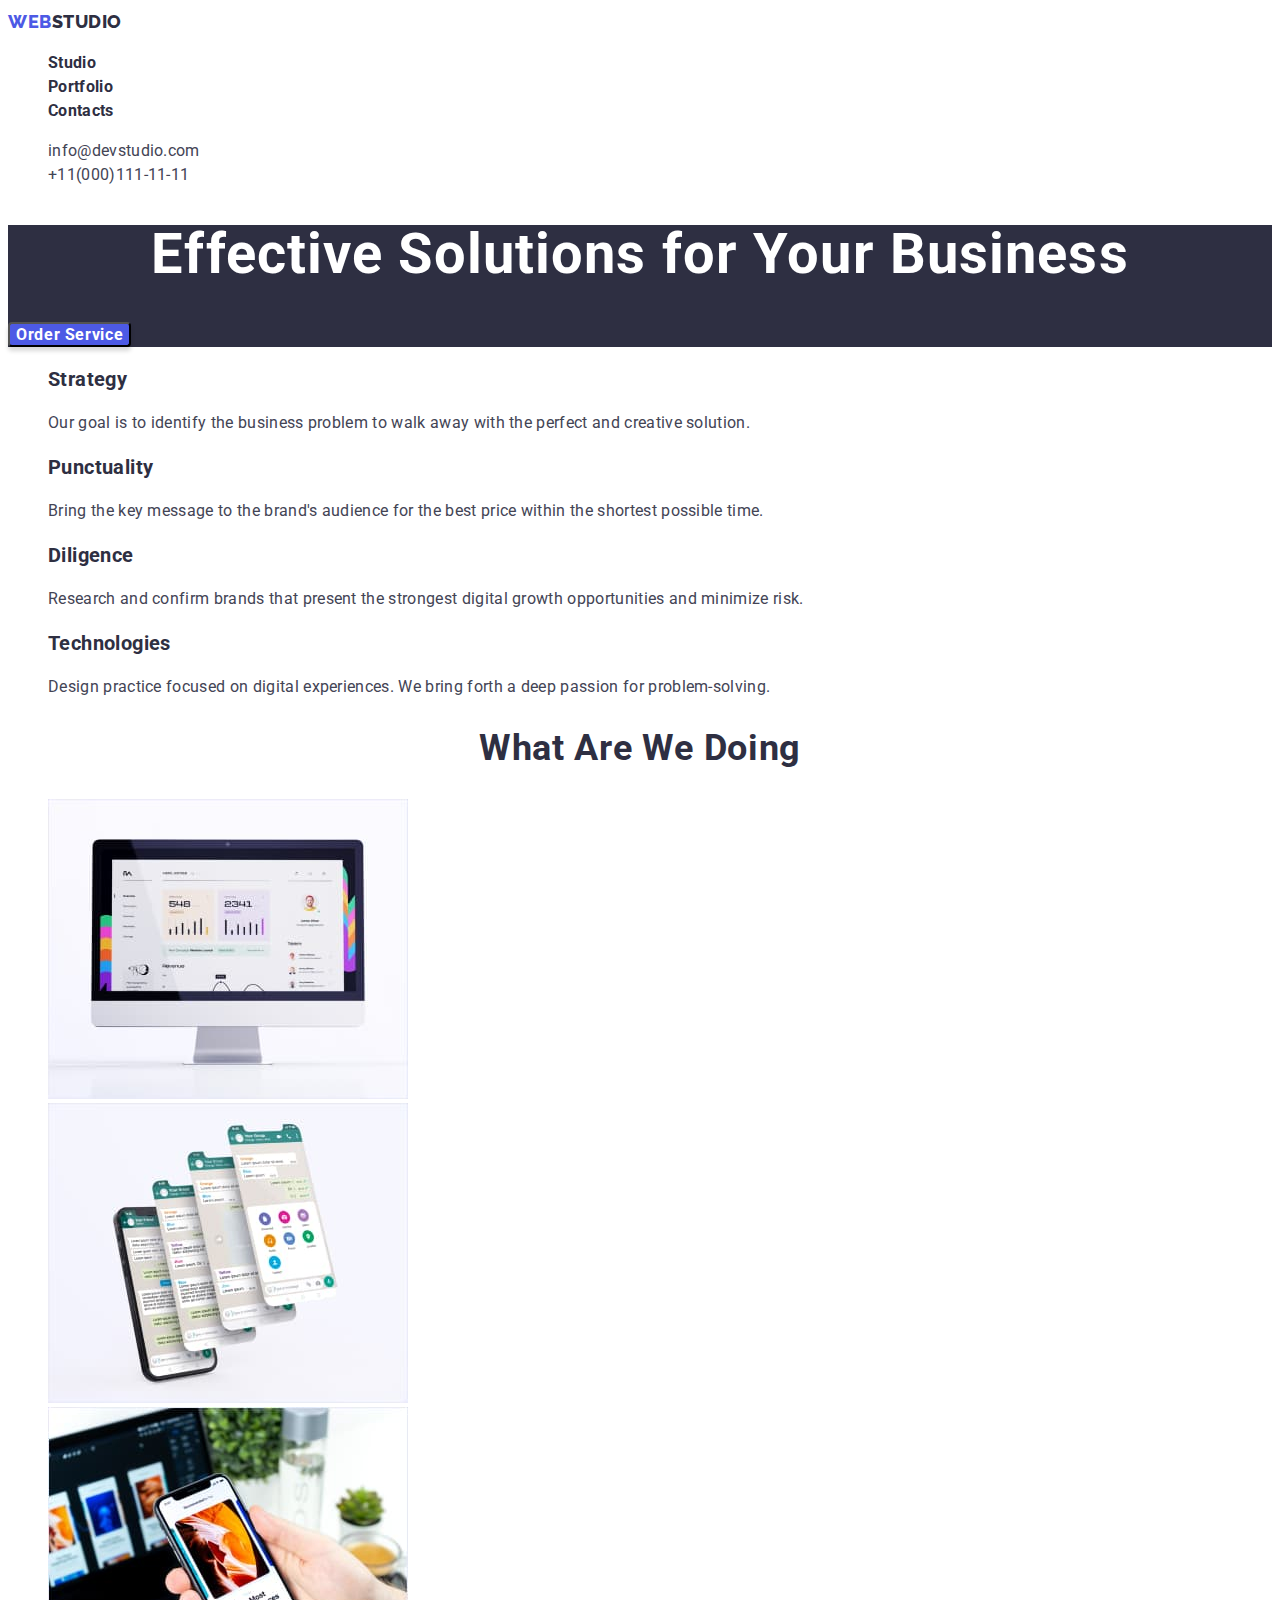
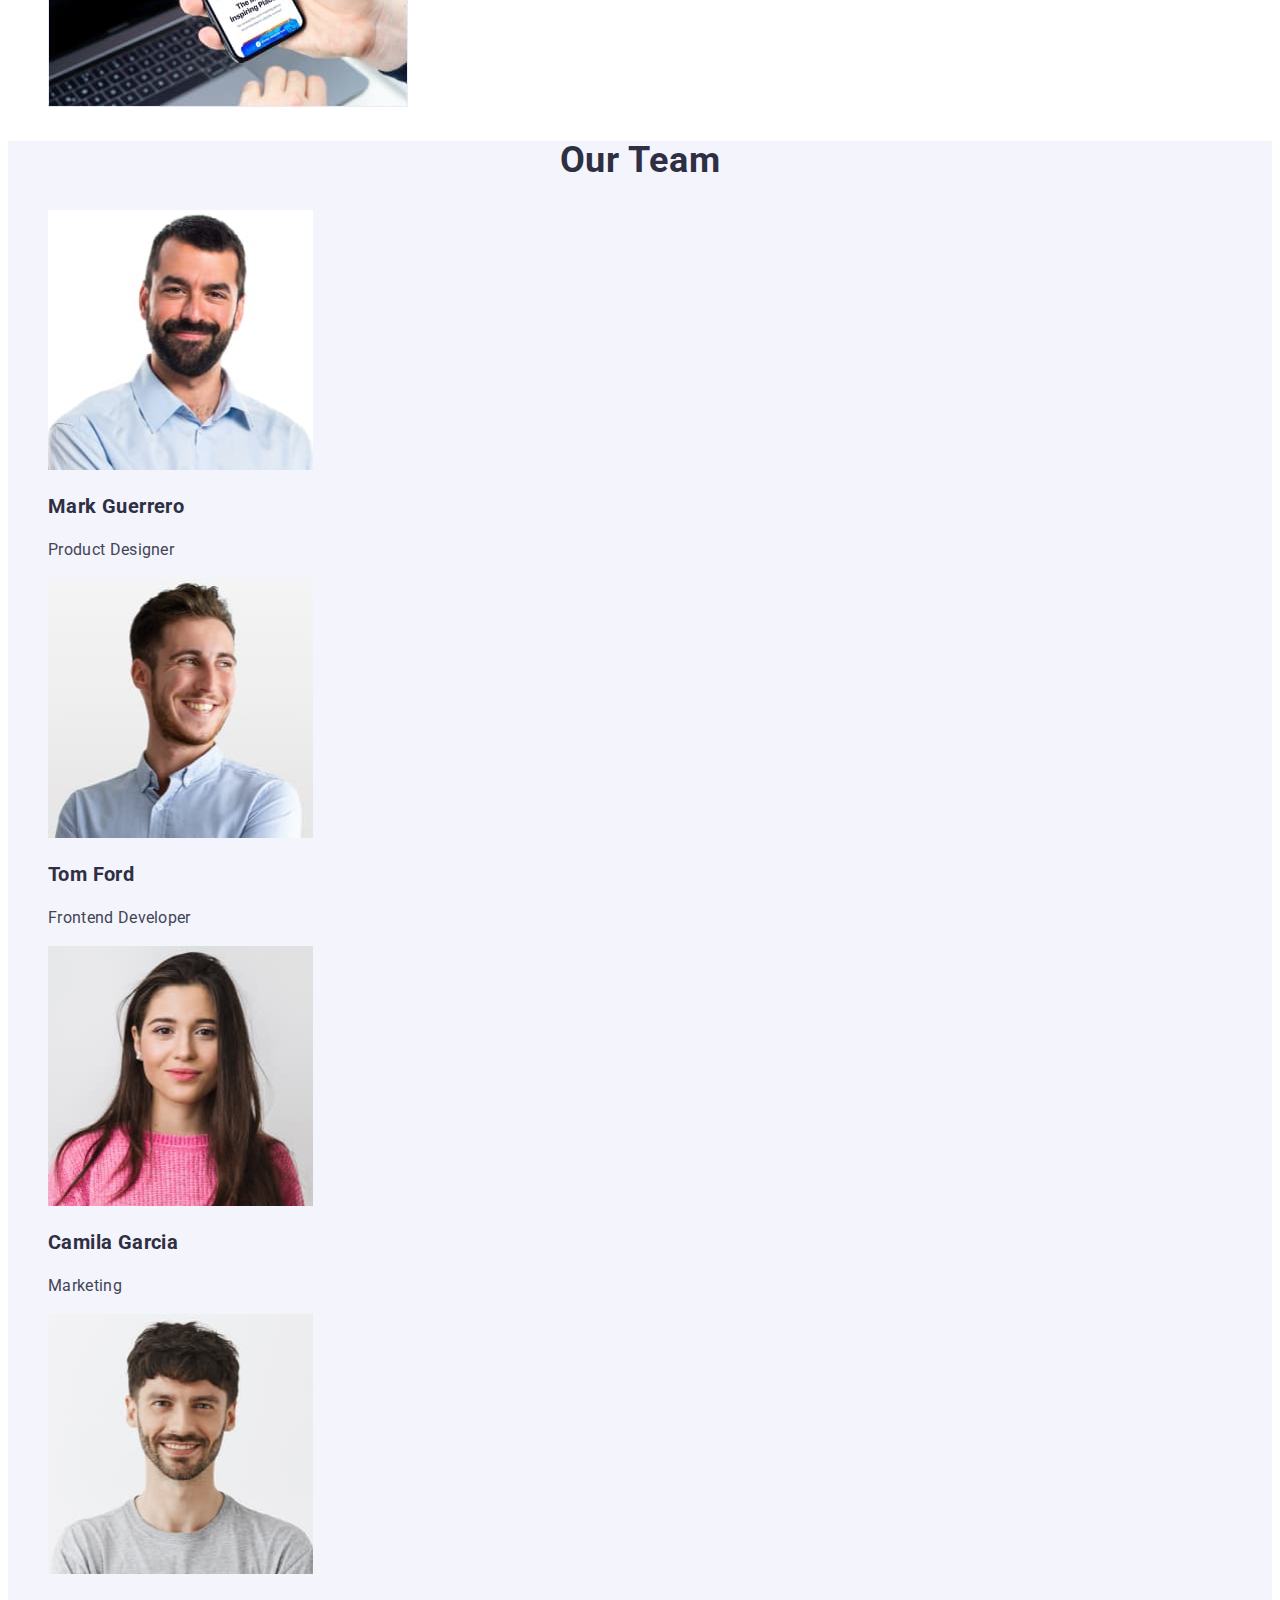
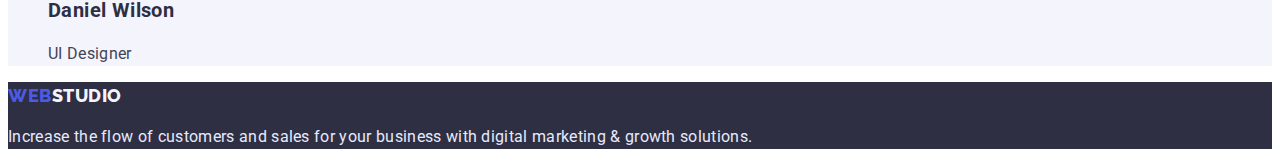
<file: index.html>
<!DOCTYPE html>
<html lang="en">
  <head>
    <meta charset="UTF-8" />
    <meta http-equiv="X-UA-Compatible" content="IE=edge" />
    <meta name="viewport" content="width=device-width, initial-scale=1.0" />
    <title>pagetitle</title>
    <link rel="preconnect" href="https://fonts.googleapis.com" />
    <link rel="preconnect" href="https://fonts.gstatic.com" crossorigin />
    <link
      href="https://fonts.googleapis.com/css2?family=Raleway:wght@700;800&family=Roboto:wght@400;500;700;900&display=swap"
      rel="stylesheet"
    />
    <link rel="stylesheet" href="./css/styles.css" />
    <style>
      /* ... */
    </style>
  </head>
  <body>
    <!--Шапка сторінки-->
    <header class="page-header">
      <!--Навігація на інші сторінки-->
      <nav class="page-nav">
        <!--Логотип текстовий-->
        <a class="logo link" href="index.html"
          >WEB<span class="logo-textdark">STUDIO</span>
        </a>
        <ul class="list menu">
          <li class="menu-item">
            <a class="link menu-link" href="index.html">Studio</a>
          </li>
          <li class="menu-item">
            <a class="link menu-link" href="./portfolio.html">Portfolio</a>
          </li>
          <li class="menu-item">
            <a class="link menu-link" href="index.html">Contacts</a>
          </li>
        </ul>
      </nav>

      <!--Contacts-->
      <ul class="list contacts">
        <li class="contact-item">
          <a
            class="link section-description contact-link"
            href="mailto:info@devstudio.com"
            >info@devstudio.com</a
          >
        </li>
        <li class="contact-item">
          <a
            class="link section-description contact-link"
            href="tel:+11(000)111-11-11"
            >+11(000)111-11-11</a
          >
        </li>
      </ul>
    </header>

    <!--Sections-->
    <main>
      <!--HERO-->
      <section class="hero">
        <h1 class="main-title">Effective Solutions for Your Business</h1>
        <button class="modal-btn" type="button">Order Service</button>
      </section>

      <!--About us-->
      <section>
        <!--прихований на сторінці, найкраще щоб в клжній секції був заголовок-->
        <h2 class="visually-hidden">About us</h2>

        <ul class="list about">
          <li class="about-item">
            <h3 class="thirdly-title">Strategy</h3>
            <p class="section-description">
              Our goal is to identify the business problem to walk away with the
              perfect and creative solution.
            </p>
          </li>
          <li class="about-item">
            <h3 class="thirdly-title">Punctuality</h3>
            <p class="section-description">
              Bring the key message to the brand's audience for the best price
              within the shortest possible time.
            </p>
          </li>
          <li class="about-item">
            <h3 class="thirdly-title">Diligence</h3>
            <p class="section-description">
              Research and confirm brands that present the strongest digital
              growth opportunities and minimize risk.
            </p>
          </li>
          <li class="about-item">
            <h3 class="thirdly-title">Technologies</h3>
            <p class="section-description">
              Design practice focused on digital experiences. We bring forth a
              deep passion for problem-solving.
            </p>
          </li>
        </ul>
      </section>

      <!--Offer-->
      <section id="portfolio">
        <h2 class="second-title">What Are We Doing</h2>
        <ul class="list weoffer">
          <li class="offer-item">
            <img
              src="./images/offer/img1.jpg.jpg"
              alt="offer1"
              width="360"
              height="300"
            />
          </li>
          <li class="offer-item">
            <img
              src="./images/offer/img2.jpg.jpg"
              alt="offer2"
              width="360"
              height="300"
            />
          </li>
          <li class="offer-item">
            <img
              src="./images/offer/img3.jpg.jpg"
              alt="offer3"
              width="360"
              height="300"
            />
          </li>
        </ul>
      </section>

      <!--Employees-->
      <section class="ourteam">
        <h2 class="second-title">Our Team</h2>
        <ul class="list employees">
          <li class="employees-item">
            <img
              src="./images/employees/mark_guerrero.jpg.jpg"
              alt="mark_guerrero"
              width="265"
              height="260"
            />
            <h3 class="thirdly-title">Mark Guerrero</h3>
            <p class="section-description">Product Designer</p>
          </li>
          <li class="employees-item">
            <img
              src="./images/employees/tom_ford.jpg.jpg"
              alt="tom_ford"
              width="265"
              height="260"
            />
            <h3 class="thirdly-title">Tom Ford</h3>
            <p class="section-description">Frontend Developer</p>
          </li>
          <li class="employees-item">
            <img
              src="./images/employees/camila_garcia.jpg.jpg"
              alt="camila_garcia"
              width="265"
              height="260"
            />
            <h3 class="thirdly-title">Camila Garcia</h3>
            <p class="section-description">Marketing</p>
          </li>
          <li class="employees-item">
            <img
              src="./images/employees/daniel_wilson.jpg.jpg"
              alt="daniel_wilson"
              width="265"
              height="260"
            />
            <h3 class="thirdly-title">Daniel Wilson</h3>
            <p class="section-description">UI Designer</p>
          </li>
        </ul>
      </section>
    </main>

    <!--Footer-->
    <footer class="footer">
      <a class="logo link" href="index.html"
        >WEB<span class="logo-textlight">STUDIO</span></a
      >
      <p class="footer-description">
        Increase the flow of customers and sales for your business with digital
        marketing & growth solutions.
      </p>
    </footer>
  </body>
</html>
</file>
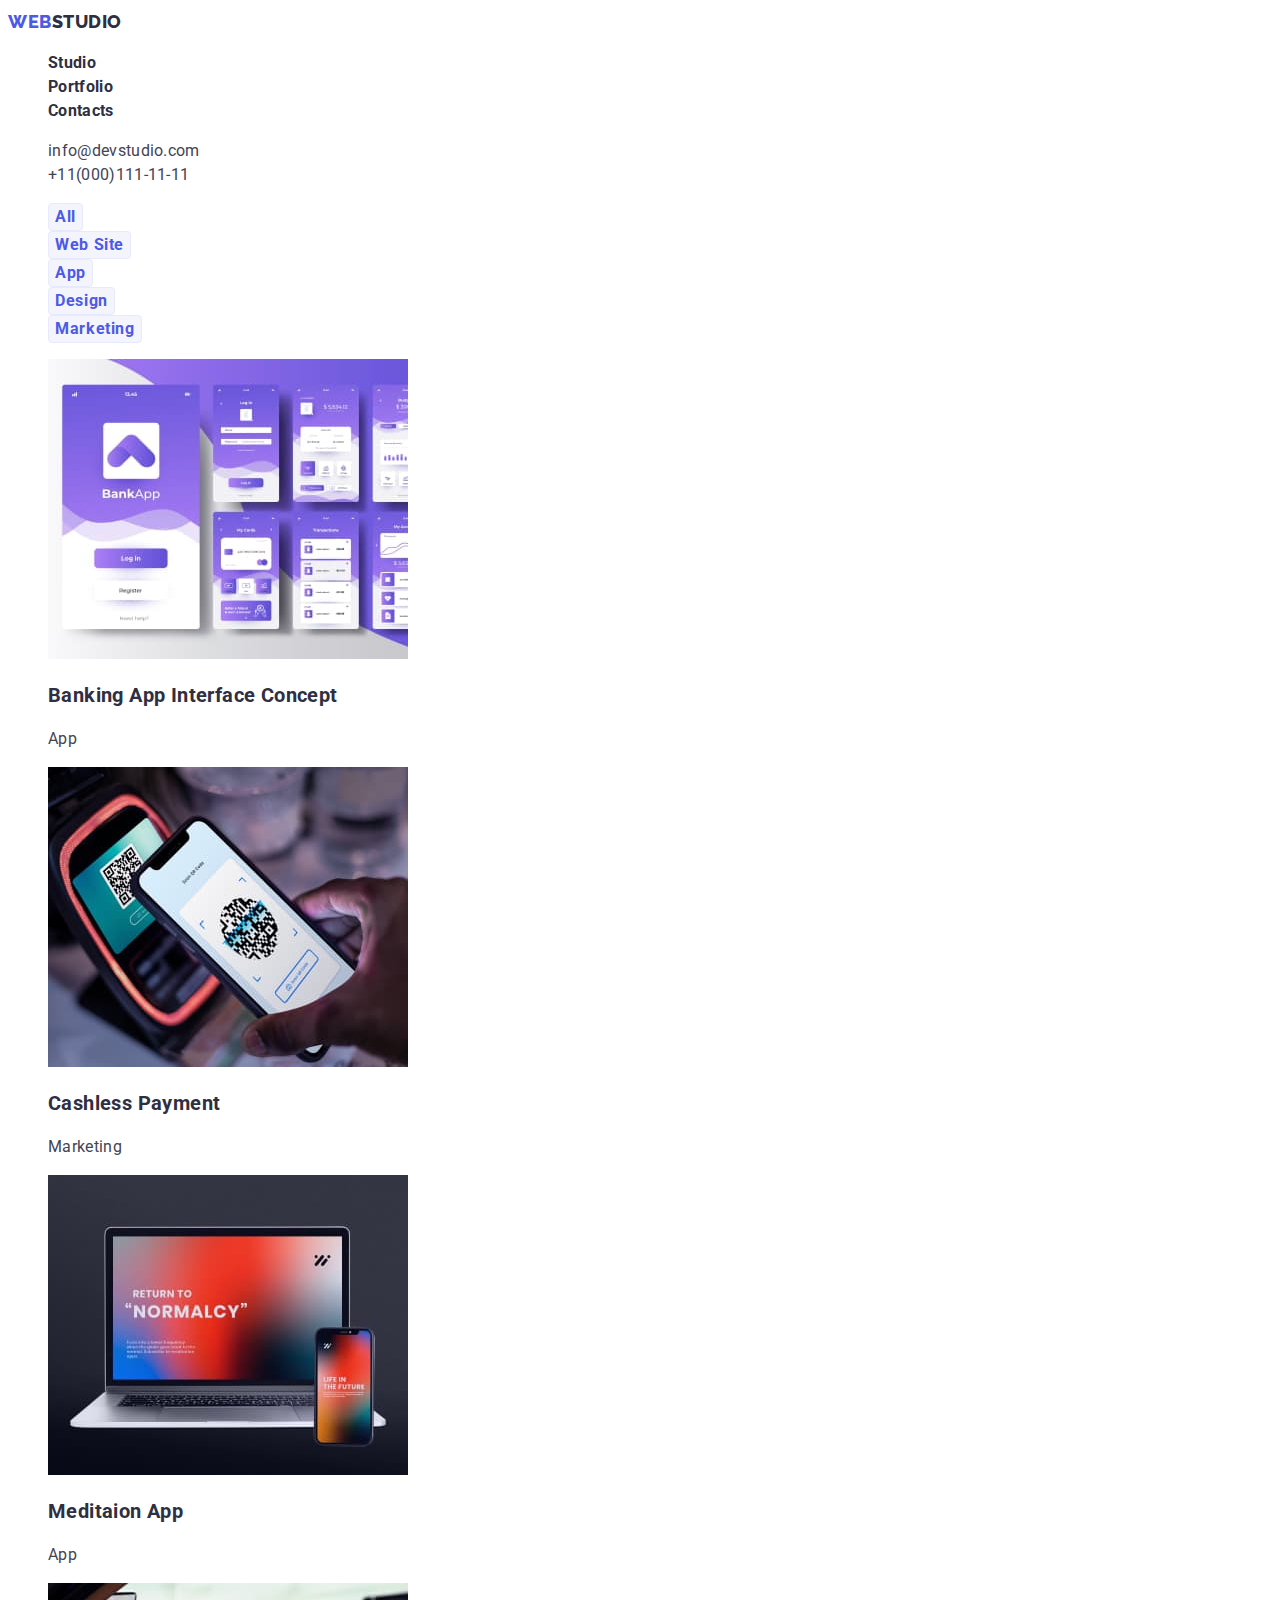
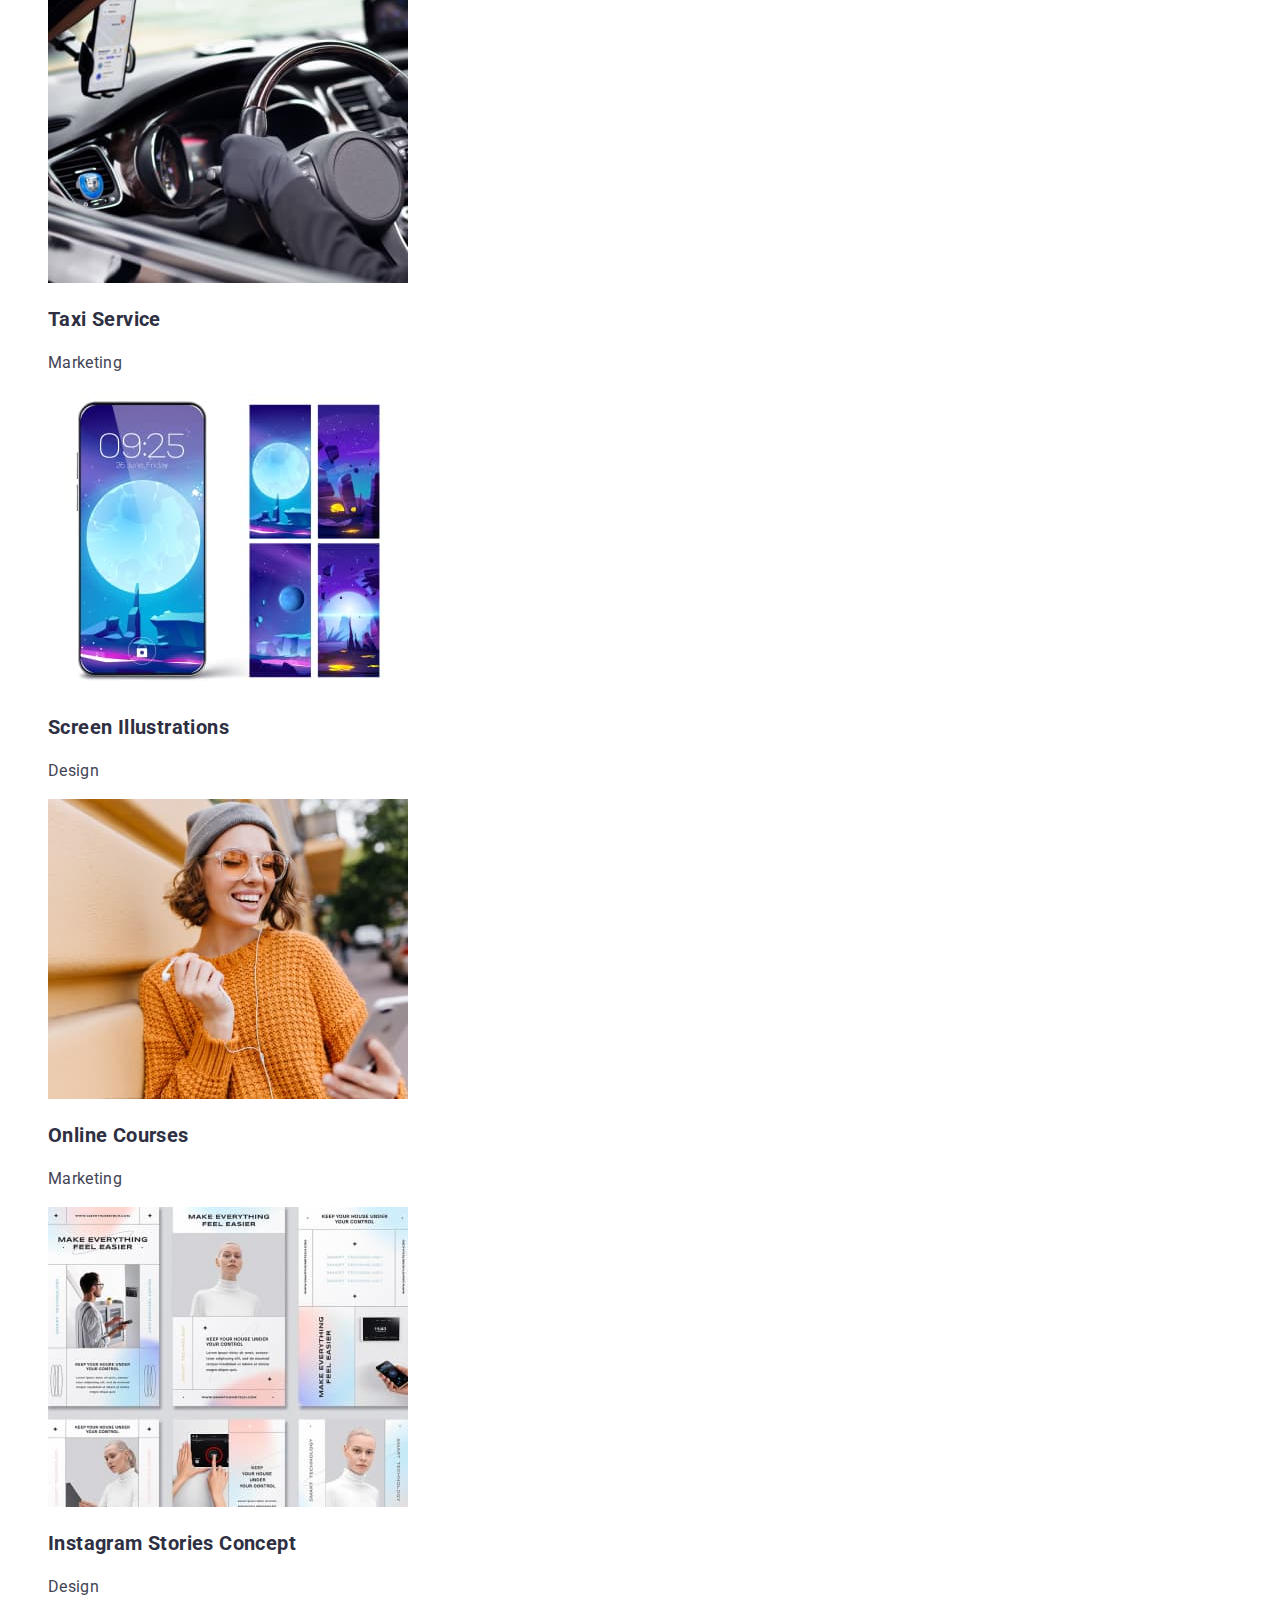
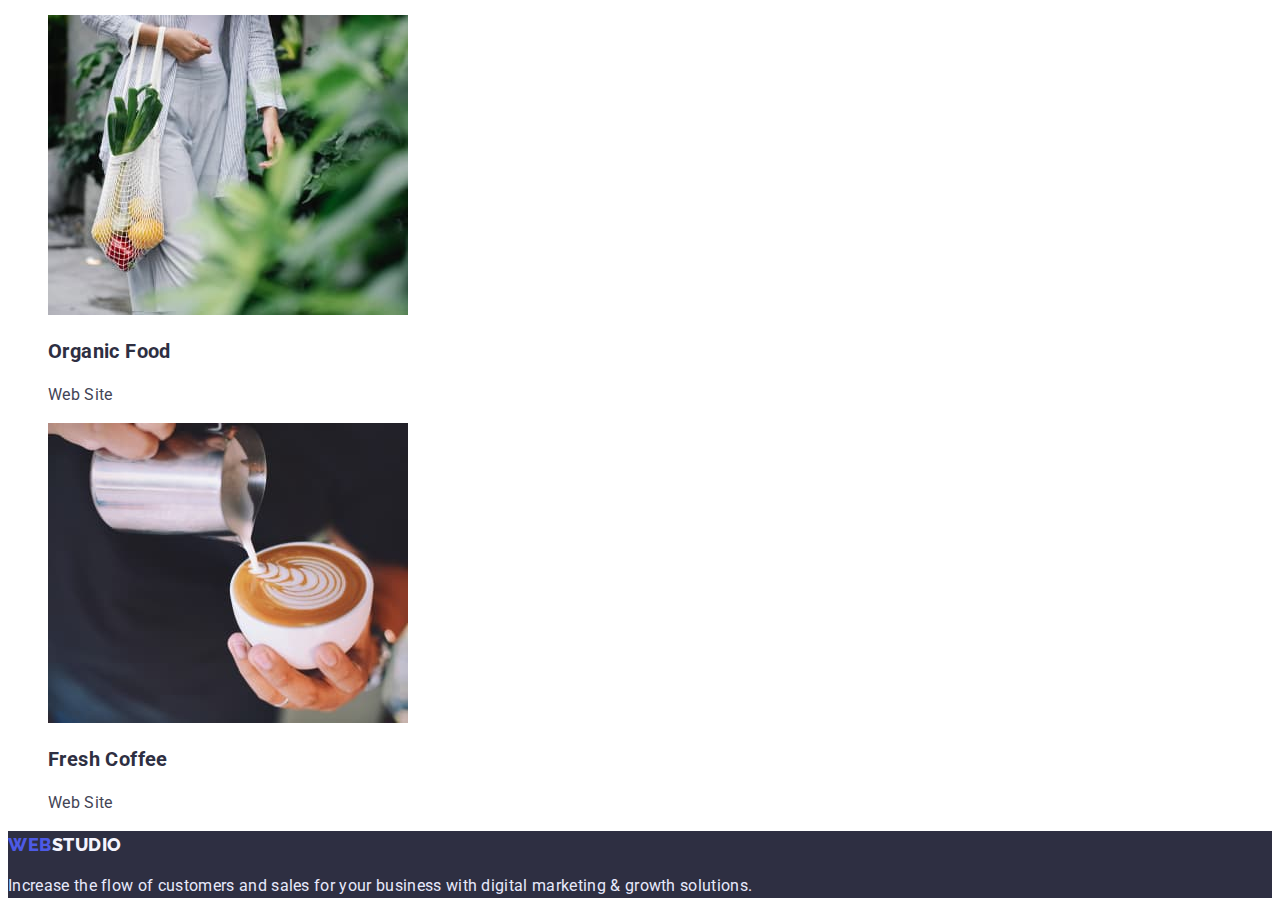
<file: portfolio.html>
<!DOCTYPE html>
<html lang="en">
  <head>
    <meta charset="UTF-8" />
    <meta http-equiv="X-UA-Compatible" content="IE=edge" />
    <meta name="viewport" content="width=device-width, initial-scale=1.0" />
    <title>portfolio</title>
    <link rel="preconnect" href="https://fonts.googleapis.com" />
    <link rel="preconnect" href="https://fonts.gstatic.com" crossorigin />
    <link
      href="https://fonts.googleapis.com/css2?family=Raleway:wght@700;800&family=Roboto:wght@400;500;700;900&display=swap"
      rel="stylesheet"
    />
    <link rel="stylesheet" href="./css/styles.css" />
    <style>
      /* ... */
    </style>
  </head>
  <body>
    <!--Шапка сторінки-->
    <header class="page-header">
      <!--Навігація на інші сторінки-->
      <nav class="page-nav">
        <!--Логотип текстовий-->
        <a class="logo link" href="index.html"
          >WEB<span class="logo-textdark">STUDIO</span></a
        >
        <ul class="list menu">
          <li class="menu-item">
            <a class="link menu-link" href="./index.html">Studio</a>
          </li>
          <li class="menu-item">
            <a class="link menu-link" href="./portfolio.html">Portfolio</a>
          </li>
          <li class="menu-item">
            <a class="link menu-link" href="./index.html">Contacts</a>
          </li>
        </ul>
      </nav>
      <!--Contacts-->
      <ul class="list contacts">
        <li class="contact-item">
          <a
            class="link section-description contact-link"
            href="mailto:info@devstudio.com"
            >info@devstudio.com</a
          >
        </li>
        <li class="contact-item">
          <a
            class="link section-description contact-link"
            href="tel:+11(000)111-11-11"
            >+11(000)111-11-11</a
          >
        </li>
      </ul>
    </header>
    <main>
      <!--Buttons-->
      <section>
        <!-- h1 прихований -->
        <h1 class="visually-hidden">title</h1>
        <ul class="list menu-portfolio">
          <li>
            <button class="portfolio-btn" type="button">All</button>
          </li>
          <li>
            <button class="portfolio-btn" type="button">Web Site</button>
          </li>
          <li>
            <button class="portfolio-btn" type="button">App</button>
          </li>
          <li>
            <button class="portfolio-btn" type="button">Design</button>
          </li>
          <li>
            <button class="portfolio-btn" type="button">Marketing</button>
          </li>
        </ul>
        <!--portfolio-->
        <ul class="list">
          <li class="portfolio-menu-item">
            <img
              src="./images/portfolio/phoneapplicationbankupp.jpg.jpg"
              alt="applicationbankapp"
              width="360"
              height="300"
            />
            <h3 class="thirdly-title">Banking App Interface Concept</h3>
            <p class="section-description">App</p>
          </li>
          <li class="portfolio-menu-item">
            <img
              src="./images/portfolio/qrkodonphone.jpg.jpg"
              alt="qrkodonphone"
              width="360"
              height="300"
            />
            <h3 class="thirdly-title">Cashless Payment</h3>
            <p class="section-description">Marketing</p>
          </li>
          <li class="portfolio-menu-item">
            <img
              src="./images/portfolio/retorntonormalcy.jpg.jpg"
              alt="retorntonormalcy"
              width="360"
              height="300"
            />
            <h3 class="thirdly-title">Meditaion App</h3>
            <p class="section-description">App</p>
          </li>
          <li class="portfolio-menu-item">
            <img
              src="./images/portfolio/driver.jpg.jpg"
              alt="driver"
              width="360"
              height="300"
            />
            <h3 class="thirdly-title">Taxi Service</h3>
            <p class="section-description">Marketing</p>
          </li>
          <li class="portfolio-menu-item">
            <img
              src="./images/portfolio/screenillustrations.jpg.jpg"
              alt="screenillustrations"
              width="360"
              height="300"
            />
            <h3 class="thirdly-title">Screen Illustrations</h3>
            <p class="section-description">Design</p>
          </li>
          <li class="portfolio-menu-item">
            <img
              src="./images/portfolio/girllistenmusic.jpg.jpg"
              alt="girllistenmusic"
              width="360"
              height="300"
            />
            <h3 class="thirdly-title">Online Courses</h3>
            <p class="section-description">Marketing</p>
          </li>
          <li class="portfolio-menu-item">
            <img
              src="./images/portfolio/makeeverisingfeeleasier.jpg.jpg"
              alt="makeeverisingfeeleasier"
              width="360"
              height="300"
            />
            <h3 class="thirdly-title">Instagram Stories Concept</h3>
            <p class="section-description">Design</p>
          </li>
          <li class="portfolio-menu-item">
            <img
              src="./images/portfolio/bagfruits.jpg.jpg"
              alt="bagfruits"
              width="360"
              height="300"
            />
            <h3 class="thirdly-title">Organic Food</h3>
            <p class="section-description">Web Site</p>
          </li>
          <li class="portfolio-menu-item">
            <img
              src="./images/portfolio/drawoncoffee.jpg.jpg"
              alt="drawoncoffee"
              width="360"
              height="300"
            />
            <h3 class="thirdly-title">Fresh Coffee</h3>
            <p class="section-description">Web Site</p>
          </li>
        </ul>
      </section>
    </main>
    <!--Footer-->
    <footer class="footer">
      <a class="logo link" href="index.html"
        >WEB<span class="logo-textlight">STUDIO</span></a
      >
      <p class="footer-description">
        Increase the flow of customers and sales for your business with digital
        marketing & growth solutions.
      </p>
    </footer>
  </body>
</html>
</file>
<file: css/styles.css>
:root {
  --primary-font: 'Roboto', sans-serif;
  --secondary-font: 'Raleway', sans-serif;
  --primary-brand: #4d5ae5;
  --dark: #2e2f42;
  --success: #31d0aa;
  --text: #434455;
  --subtle-text: #8e8f99;
  --accent: #e7e9fc;
  --light: #f4f4fd;
  --navigation-active: #404bbf;
  --white-text-color: #ffffff;
}

.list {
  list-style: none;
}

.link {
  text-decoration: none;
}

body {
  font-family: var(--primary-font);
  color: var(--text);
  background-color: var(--white-text-color);
  font-size: 16px;
}

.logo {
  font-family: var(--secondary-font);
  font-weight: 800;
  color: var(--primary-brand);
  font-size: 18px;
  line-height: 1.5;
  letter-spacing: 0.03em;
  text-transform: uppercase;
}

.logo-textdark {
  color: var(--dark);
}

.logo-textlight {
  color: var(--light);
}

.section-description {
  font-weight: 400;
  line-height: 1.5;
  letter-spacing: 0.02em;
  color: var(--text);
}

.thirdly-title {
  font-weight: 700;
  font-size: 20px;
  line-height: 1.2;
  letter-spacing: 0.02em;
  color: var(--dark);
}

.second-title {
  font-weight: 700;
  font-size: 36px;
  line-height: 1.11;
  text-align: center;
  letter-spacing: 0.02em;
  text-transform: capitalize;
  color: var(--dark);
}

.visually-hidden {
  position: absolute;
  width: 1px;
  height: 1px;
  margin: -1px;
  border: 0;
  padding: 0;

  white-space: nowrap;
  clip-path: inset(100%);
  clip: rect(0 0 0 0);
  overflow: hidden;
}

/* ====================== /COMPONENTS ===================== */

/* ======================== HEADER ======================== */

.menu-link {
  font-weight: 700;
  line-height: 1.5;
  letter-spacing: 0.02em;
  color: var(--dark);
}

.menu-link:hover,
.menu-link:focus {
  color: #404bbf;
}

.contact-link:hover,
.contact-link:focus {
  color: #404bbf;
}

/* ======================== /HEADER ========================  */

/* ======================== HERO ========================  */

.hero {
  background-color: #2e2f42;
}

.main-title {
  font-weight: 700;
  font-size: 56px;
  line-height: 1.07;
  text-align: center;
  letter-spacing: 0.02em;
  color: var(--white-text-color);
}

.modal-btn {
  font-family: inherit;
  font-weight: 700;
  line-height: 1.19;
  display: flex;
  align-items: center;
  font-size: 16px;
  letter-spacing: 0.04em;
  color: var(--white-text-color);
  background: var(--primary-brand);
  box-shadow: 0px 4px 4px rgba(0, 0, 0, 0.15);
  border-radius: 4px;
  cursor: pointer;
}

.modal-btn:hover,
.modal-btn:focus {
  background-color: #404bbf;
}

/* ======================== /HERO ======================== */

/* ======================== ABOUT ======================== */

/* ======================== /ABOUT ========================  */

/* ======================== OFFER ========================  */

/* ======================== /OFFER ======================== */

/* ======================== EMPLOYEES ======================== */

.ourteam {
  background-color: #f4f4fd;
}

/* ======================== /EMPLOYEES ======================== */

/* ======================== FOOTER ======================== */

.footer {
  background-color: #2e2f42;
}

.footer-description {
  font-weight: 400;
  line-height: 1.5;
  letter-spacing: 0.02em;
  color: var(--accent);
}

/* ======================== /FOOTER ========================  */

/* ======================= PORTFOLIO ========================= */

.portfolio-btn {
  /* Чи треба вказувати ще раз font-family якщо ми маємо його в body? */
  font-family: var(--white-text-color);
  font-weight: 700;
  line-height: 1.5;
  display: flex;
  align-items: center;
  text-align: center;
  font-size: 16px;
  letter-spacing: 0.04em;
  color: var(--primary-brand);
  background: var(--light);
  border: 1px solid var(--accent);
  border-radius: 4px;
  cursor: pointer;
}

.portfolio-btn:hover,
.portfolio-btn:focus {
  color: var(--white-text-color);
  background: var(--primary-brand);
}
/*======================= /PORTFOLIO =========================   */
</file>
